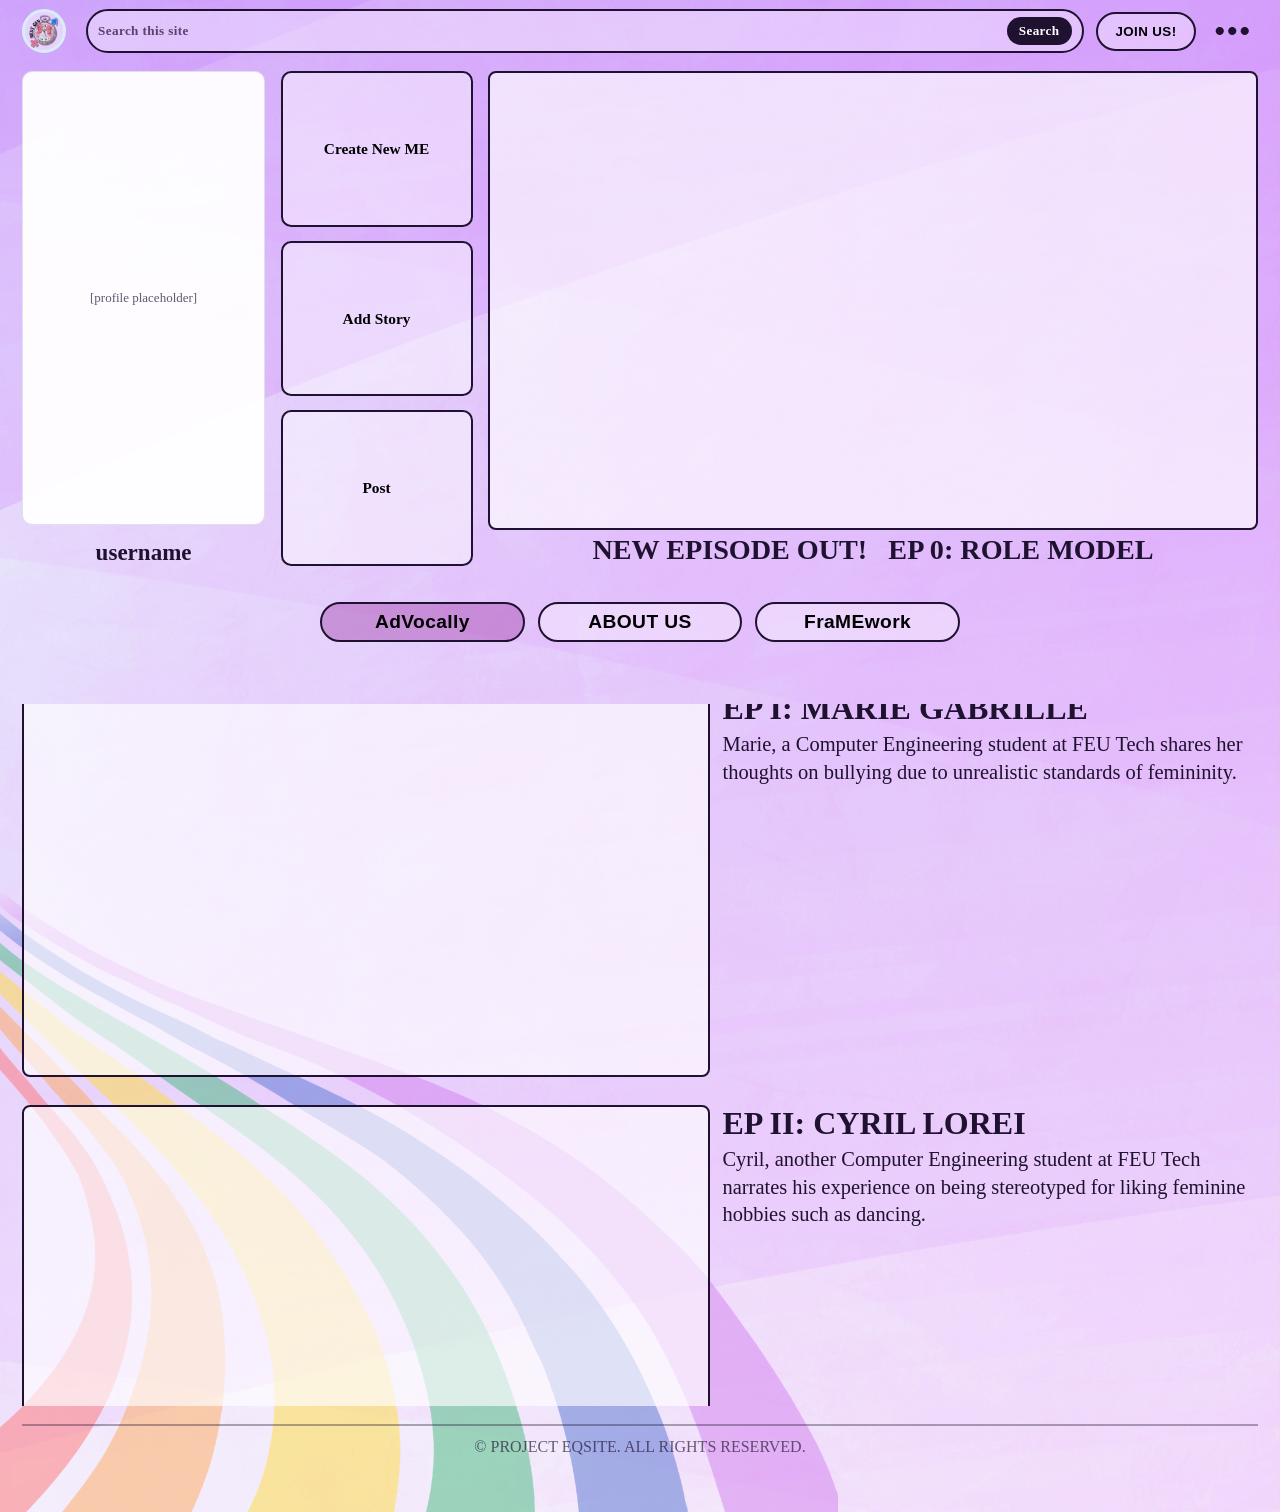
<file: advocally.html>
<!DOCTYPE html>
<html lang="en">
<head>
    <meta charset="UTF-8">
    <meta name="viewport" content="width=device-width, initial-scale=1.0">
    <title>Next Gen - AdVocally</title>
    <link rel="stylesheet" href="styles.css">
</head>
<body>
    <div class="page advocally-page">
        <header class="top-nav">
            <button class="avatar" aria-label="Profile">
                <img src="Logo.png" alt="GEDSOC logo" class="avatar-logo">
            </button>
            <form class="search-pill search-form" role="search" aria-label="Search this site">
                <input id="site-search" class="search-input" type="search" placeholder="Search this site" aria-label="Search this site">
                <button class="search-submit" type="submit">Search</button>
            </form>
            <button class="join-btn" type="button">JOIN US!</button>
            <div class="dots-menu">
                <button class="dots" type="button" aria-label="Open menu" aria-haspopup="true" aria-expanded="false">•••</button>
                <div class="dots-dropdown" hidden>
                    <a class="report-problem-btn" href="https://www.youtube.com/watch?v=dQw4w9WgXcQ&list=RDdQw4w9WgXcQ&start_radio=1" target="_blank" rel="noopener noreferrer">Report a problem</a>
                    <div class="zoom-control">
                        <button class="zoom-btn" id="zoomOut" aria-label="Zoom out">−</button>
                        <span class="zoom-level" id="zoomLabel">100%</span>
                        <button class="zoom-btn" id="zoomIn" aria-label="Zoom in">+</button>
                    </div>
                </div>
            </div>
        </header>

        <main>
            <section class="adv-hero">
                <div class="profile-col">
                    <div class="thumb-placeholder profile-thumb">[profile placeholder]</div>
                    <input id="profile-upload" type="file" accept="image/*" hidden>
                    <p class="username" contenteditable="true" role="textbox" aria-label="Edit username">username</p>
                </div>

                <div class="action-col">
                    <button id="create-me-btn" type="button" class="adv-action-btn">Create New ME</button>
                    <button id="add-story-btn" type="button" class="adv-action-btn">Add Story</button>
                    <button id="post-btn" type="button" class="adv-action-btn">Post</button>
                </div>

                <div class="feature-col">
                    <video class="feature-thumb" src="3.mp4" autoplay muted loop playsinline aria-label="Feature episode preview"></video>
                    <h2 class="feature-title">NEW EPISODE OUT! &nbsp; EP 0: ROLE MODEL</h2>
                </div>
            </section>

            <nav class="tabs" aria-label="Main tabs">
                <button type="button" class="active">AdVocally</button>
                <button type="button" class="tab-about">ABOUT US</button>
                <button type="button">FraMEwork</button>
            </nav>

            <section class="episode-list" aria-label="Episodes">
                <article class="episode-item">
                    <video class="episode-thumb" src="1.mp4" autoplay muted loop playsinline aria-label="Episode 1 preview"></video>
                    <div class="episode-copy">
                        <h3>EP I: MARIE GABRILLE</h3>
                        <p>Marie, a Computer Engineering student at FEU Tech shares her thoughts on bullying due to unrealistic standards of femininity.</p>
                    </div>
                </article>

                <article class="episode-item">
                    <video class="episode-thumb" src="2.mp4" autoplay muted loop playsinline aria-label="Episode 2 preview"></video>
                    <div class="episode-copy">
                        <h3>EP II: CYRIL LOREI</h3>
                        <p>Cyril, another Computer Engineering student at FEU Tech narrates his experience on being stereotyped for liking feminine hobbies such as dancing.</p>
                    </div>
                </article>

                <article class="episode-item">
                    <video class="episode-thumb" src="4.mp4" autoplay muted loop playsinline aria-label="Episode 3 preview"></video>
                    <div class="episode-copy">
                        <h3>EP III: MANDRAKE</h3>
                        <p>A tribute to our Gender and Society professor who actively advocates awareness and support to gender equality. This episode showcases the importance of influence in creating positive change.</p>
                    </div>
                </article>
            </section>
        </main>

        <footer>
            © PROJECT EQSITE. ALL RIGHTS RESERVED.
        </footer>
    </div>

    <script>
        const searchForm = document.querySelector('.search-form');
        const searchInput = document.getElementById('site-search');
        const joinButton = document.querySelector('.join-btn');
        const aboutButton = document.querySelector('.tab-about');
        const dotsButton = document.querySelector('.dots');
        const dotsDropdown = document.querySelector('.dots-dropdown');
        const frameworkButton = Array.from(document.querySelectorAll('.tabs button')).find(b => /frame/i.test(b.textContent));
        const searchableNodes = Array.from(document.querySelectorAll(
            'main h1, main h2, main h3, main p, main button, main a, footer'
        ));

        let activeSearchHit = null;

        const clearSearchHit = () => {
            if (!activeSearchHit) {
                return;
            }

            activeSearchHit.classList.remove('search-hit');
            activeSearchHit = null;
        };

        searchForm.addEventListener('submit', (event) => {
            event.preventDefault();

            const term = searchInput.value.trim().toLowerCase();
            clearSearchHit();

            if (!term) {
                return;
            }

            const match = searchableNodes.find((node) =>
                node.textContent.toLowerCase().includes(term)
            );

            if (!match) {
                searchInput.value = '';
                searchInput.placeholder = 'No results found';
                window.setTimeout(() => {
                    searchInput.placeholder = 'Search this site';
                }, 1300);
                return;
            }

            activeSearchHit = match;
            activeSearchHit.classList.add('search-hit');
            activeSearchHit.scrollIntoView({ behavior: 'smooth', block: 'center' });
        });

        joinButton.addEventListener('click', () => {
            window.location.href = 'gedsoc.html#socials';
        });

        aboutButton.addEventListener('click', () => {
            window.location.href = 'gedsoc.html';
        });

        if (frameworkButton) {
            frameworkButton.addEventListener('click', () => {
                window.location.href = 'framework.html';
            });
        }

        dotsButton.addEventListener('click', () => {
            const isHidden = dotsDropdown.hidden;
            dotsDropdown.hidden = !isHidden;
            dotsButton.setAttribute('aria-expanded', String(isHidden));
        });

        document.addEventListener('click', (event) => {
            if (!event.target.closest('.dots-menu')) {
                dotsDropdown.hidden = true;
                dotsButton.setAttribute('aria-expanded', 'false');
            }
        });

        document.addEventListener('keydown', (event) => {
            if (event.key === 'Escape') {
                dotsDropdown.hidden = true;
                dotsButton.setAttribute('aria-expanded', 'false');
            }
        });

        // ── Shared zoom ──────────────────────────────────────────
        (function () {
            const STEP = 0.1, MIN = 0.5, MAX = 1.5;
            const zoomIn    = document.getElementById('zoomIn');
            const zoomOut   = document.getElementById('zoomOut');
            const zoomLabel = document.getElementById('zoomLabel');
            let zoom = parseFloat(localStorage.getItem('fw_zoom') || '1');
            function applyZoom(z) {
                zoom = Math.min(MAX, Math.max(MIN, parseFloat(z.toFixed(1))));
                document.documentElement.style.zoom = zoom;
                localStorage.setItem('fw_zoom', zoom);
                if (zoomLabel) zoomLabel.textContent = Math.round(zoom * 100) + '%';
            }
            applyZoom(zoom);
            if (zoomIn)  zoomIn.addEventListener('click',  (e) => { e.stopPropagation(); applyZoom(zoom + STEP); });
            if (zoomOut) zoomOut.addEventListener('click', (e) => { e.stopPropagation(); applyZoom(zoom - STEP); });
        })();

        // Profile upload: trigger hidden file input when Create New ME is clicked
        const createMeBtn = document.getElementById('create-me-btn');
        const profileUpload = document.getElementById('profile-upload');
        const profileThumb = document.querySelector('.profile-thumb');
        const usernameEl = document.querySelector('.username');

        // Shared helper: render a saved base64 image into a thumb element
        function applyProfilePhoto(thumb, src) {
            thumb.innerHTML = '';
            const img = document.createElement('img');
            img.alt = 'Profile avatar';
            img.src = src;
            img.style.cssText = 'width:100%;height:100%;object-fit:cover;display:block;border-radius:inherit';
            thumb.appendChild(img);
        }

        // Restore saved profile photo & username on load
        (function () {
            const savedPhoto = localStorage.getItem('fw_profile');
            if (savedPhoto && profileThumb) applyProfilePhoto(profileThumb, savedPhoto);
            const savedName = localStorage.getItem('fw_username');
            if (savedName && usernameEl) usernameEl.textContent = savedName;
        })();

        // Sync editable username back to localStorage on blur
        if (usernameEl) {
            usernameEl.addEventListener('blur', () => {
                const val = usernameEl.textContent.trim();
                if (val && val.toLowerCase() !== 'username') localStorage.setItem('fw_username', val);
            });
        }

        if (profileUpload && profileThumb) {
            profileUpload.addEventListener('change', (e) => {
                const file = e.target.files && e.target.files[0];
                if (!file) return;
                const reader = new FileReader();
                reader.onload = () => {
                    applyProfilePhoto(profileThumb, reader.result);
                    localStorage.setItem('fw_profile', reader.result);
                };
                reader.readAsDataURL(file);
            });
        }

        // Add Story / Post buttons: temporary no-op message
        const addStoryBtn = document.getElementById('add-story-btn');
        const postBtn = document.getElementById('post-btn');

        const noFunc = () => alert("No function yet — we're working on it.");
        if (addStoryBtn) addStoryBtn.addEventListener('click', noFunc);
        if (postBtn) postBtn.addEventListener('click', noFunc);
    </script>

    <!-- Build Me Modal -->
    <div id="buildMeModal" class="build-me-modal" hidden>
        <div class="build-me-content">
            <div class="build-me-left">
                <button class="bm-left-btn" data-panel="hair">Hair</button>
                <button class="bm-left-btn" data-panel="face">Face</button>
                <button class="bm-left-btn bm-active" data-panel="outfit">Outfit</button>
                <button class="bm-left-btn" data-panel="addon">Add-ons</button>
                <div style="flex:1"></div>
                <button class="bm-left-btn bm-draw-btn" data-panel="draw">Draw Your<br>Own ME</button>
                <button class="bm-left-btn bm-save-btn" id="buildMeSave">Save</button>
            </div>
            <div class="build-me-center">
                <button class="build-me-close" id="buildMeClose">✕</button>
                <div id="bmCanvasWrap" class="bm-canvas-wrap">
                    <canvas id="bmCanvas" width="220" height="400"></canvas>
                </div>
                <div id="bmDrawToolbar" class="bm-draw-toolbar" hidden>
                    <label class="bm-draw-label">Color <input type="color" id="bmDrawColor" value="#e74c3c"></label>
                    <label class="bm-draw-label">Size <input type="range" id="bmDrawSize" min="2" max="20" value="5" style="width:56px"></label>
                    <button id="bmClearDraw" class="bm-opt-btn">Clear</button>
                    <button id="bmExitDraw" class="bm-opt-btn">← Back</button>
                </div>
                <div class="bm-options-row" id="bmOptionsPanel"></div>
            </div>
            <div class="build-me-right" id="bmPresetsPanel"></div>
        </div>
    </div>
    <script src="avatar-builder.js"></script>
</body>
</html>
</file>
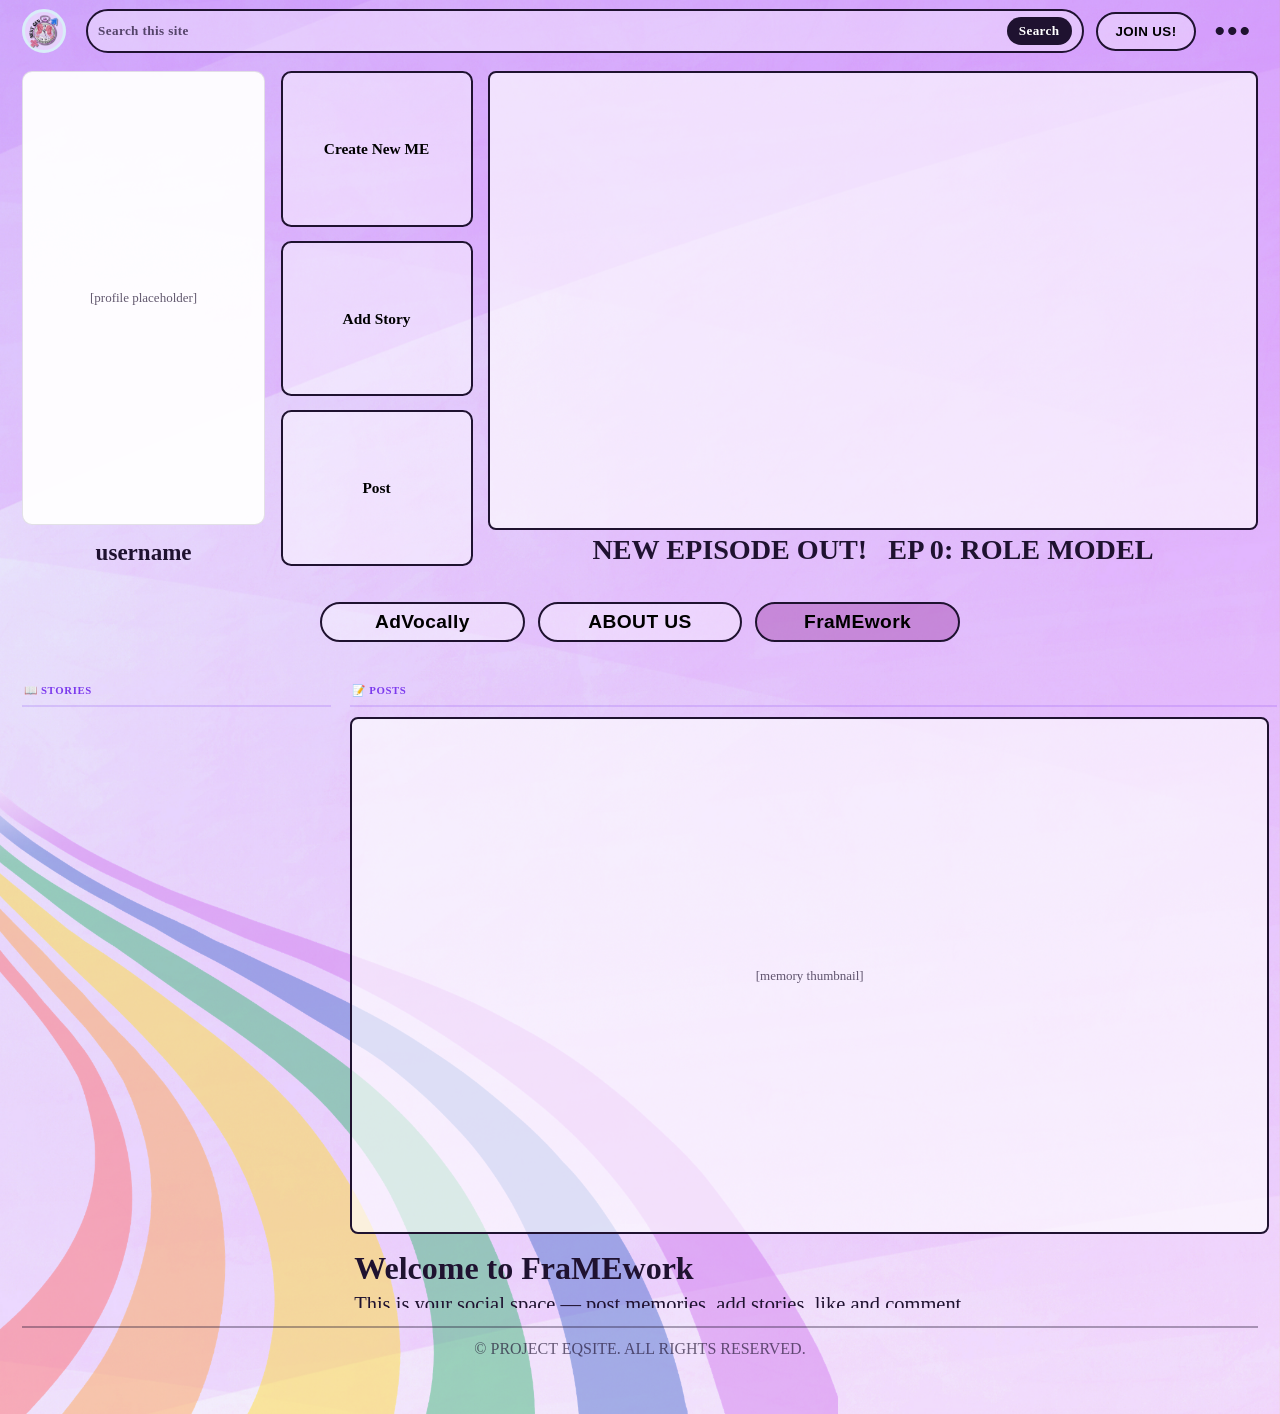
<file: framework.html>
<!DOCTYPE html>
<html lang="en">
<head>
    <meta charset="UTF-8">
    <meta name="viewport" content="width=device-width, initial-scale=1.0">
    <title>Next Gen - FraMEwork</title>
    <link rel="stylesheet" href="styles.css">
</head>
<body>
    <div class="page advocally-page framework-page">
        <header class="top-nav">
            <button class="avatar" aria-label="Profile">
                <img src="Logo.png" alt="GEDSOC logo" class="avatar-logo">
            </button>
            <form class="search-pill search-form" role="search" aria-label="Search this site">
                <input id="site-search" class="search-input" type="search" placeholder="Search this site" aria-label="Search this site">
                <button class="search-submit" type="submit">Search</button>
            </form>
            <button class="join-btn" type="button">JOIN US!</button>
            <div class="dots-menu">
                <button class="dots" type="button" aria-label="Open menu" aria-haspopup="true" aria-expanded="false">•••</button>
                <div class="dots-dropdown" hidden>
                    <a class="report-problem-btn" href="#" target="_blank" rel="noopener noreferrer">Report a problem</a>
                    <div class="zoom-control">
                        <button class="zoom-btn" id="zoomOut" aria-label="Zoom out">−</button>
                        <span class="zoom-level" id="zoomLabel">100%</span>
                        <button class="zoom-btn" id="zoomIn" aria-label="Zoom in">+</button>
                    </div>
                </div>
            </div>
        </header>

        <main>
            <section class="adv-hero">
                <div class="profile-col">
                    <div class="thumb-placeholder profile-thumb">[profile placeholder]</div>
                    <input id="profile-upload" type="file" accept="image/*" hidden>
                    <p class="username" contenteditable="true" role="textbox" aria-label="Edit username">username</p>
                </div>

                <div class="action-col">
                    <button id="create-me-btn" type="button" class="adv-action-btn">Create New ME</button>
                    <button id="add-story-btn" type="button" class="adv-action-btn">Add Story</button>
                    <button id="post-btn" type="button" class="adv-action-btn">Post</button>
                </div>

                <div class="feature-col">
                    <video class="feature-thumb" src="3.mp4" autoplay muted loop playsinline aria-label="Feature episode preview"></video>
                    <h2 class="feature-title">NEW EPISODE OUT! &nbsp; EP 0: ROLE MODEL</h2>
                </div>
            </section>
            <!-- feed area -->

            <nav class="tabs" aria-label="Main tabs">
                <button type="button">AdVocally</button>
                <button type="button" class="tab-about">ABOUT US</button>
                <button type="button" class="active">FraMEwork</button>
            </nav>

            <section class="framework-feed-cols" aria-label="Feed">
                <div class="feed-col">
                    <div class="feed-col-header">📖 Stories</div>
                    <div class="story-strip" aria-label="Stories">
                        <!-- stories will appear here -->
                    </div>
                </div>
                <div class="feed-col">
                    <div class="feed-col-header">📝 Posts</div>
                    <div id="posts" class="posts">
                        <article class="episode-item post-item">
                            <div class="episode-thumb thumb-placeholder">[memory thumbnail]</div>
                            <div class="episode-copy">
                                <h3>Welcome to FraMEwork</h3>
                                <p>This is your social space — post memories, add stories, like and comment.</p>
                                <div class="post-actions">
                                    <button class="small-btn like-btn">Like <span class="like-count">0</span></button>
                                    <button class="small-btn comment-btn">Comment</button>
                                </div>
                                <div class="comments"></div>
                            </div>
                        </article>
                    </div>
                </div>
            </section>
        </main>

        <footer>
            © PROJECT EQSITE. ALL RIGHTS RESERVED.
        </footer>
    </div>

    <!-- Post Modal -->
    <div id="postModal" class="modal" hidden>
        <div class="modal-content" role="dialog" aria-modal="true" aria-labelledby="postModalTitle">
            <div class="modal-header">
                <h3 id="postModalTitle">Create Post</h3>
                <button class="modal-close" aria-label="Close post dialog">×</button>
            </div>
            <form id="postForm" class="modal-form">
                <div class="form-group">
                    <label for="postTitle">Title</label>
                    <input id="postTitle" type="text" placeholder="Enter a title..." maxlength="80">
                </div>
                <div class="form-group">
                    <label for="postCaption">Caption</label>
                    <textarea id="postCaption" rows="4" placeholder="Write a caption..."></textarea>
                </div>
                <div class="form-group">
                    <label for="postMedia">Photo or video <span class="form-hint">(optional)</span></label>
                    <input id="postMedia" type="file" accept="image/*,video/*">
                </div>
                <div id="postPreview" class="media-preview" aria-hidden="true"></div>
                <div class="modal-actions">
                    <button type="submit" class="small-btn btn-primary">Publish</button>
                    <button type="button" class="small-btn modal-cancel">Cancel</button>
                </div>
            </form>
        </div>
    </div>

    <div id="storyModal" class="modal" hidden>
        <div class="modal-content" role="dialog" aria-modal="true" aria-labelledby="storyModalTitle">
            <div class="modal-header">
                <h3 id="storyModalTitle">Add Story</h3>
                <button class="modal-close" aria-label="Close story dialog">×</button>
            </div>
            <form id="storyForm" class="modal-form">
                <div class="form-group">
                    <label for="storyTitle">Title <span class="form-hint">(optional)</span></label>
                    <input id="storyTitle" type="text" placeholder="Enter a title..." maxlength="80">
                </div>
                <div class="form-group">
                    <label for="storyMedia">Photo or video</label>
                    <input id="storyMedia" type="file" accept="image/*,video/*" required>
                </div>
                <div id="storyPreview" class="media-preview" aria-hidden="true"></div>
                <div class="modal-actions">
                    <button type="submit" class="small-btn btn-primary">Add Story</button>
                    <button type="button" class="small-btn modal-cancel">Cancel</button>
                </div>
            </form>
        </div>
    </div>

    <!-- Username Modal -->
    <div id="usernameModal" class="modal" hidden>
        <div class="modal-content" role="dialog" aria-modal="true" aria-labelledby="usernameModalTitle" style="max-width:400px">
            <div class="modal-header">
                <h3 id="usernameModalTitle">Set Your Username</h3>
            </div>
            <p class="username-modal-hint">Choose a name to show on your posts and stories.</p>
            <form id="usernameForm" class="modal-form">
                <div class="form-group">
                    <label for="usernameInput">Username</label>
                    <input id="usernameInput" type="text" placeholder="e.g. alex123" maxlength="40" required autocomplete="off">
                </div>
                <div class="modal-actions">
                    <button type="submit" class="small-btn btn-primary">Save &amp; Continue</button>
                    <button type="button" class="small-btn modal-cancel">Cancel</button>
                </div>
            </form>
        </div>
    </div>

    <!-- Lightbox Modal -->
    <div id="mediaLightbox" class="modal lightbox-modal" hidden style="display:none;">
        <div class="lightbox-inner">
            <button id="lightboxClose" class="modal-close lightbox-close" aria-label="Close media preview">×</button>
            <div id="mediaLightboxContent"></div>
        </div>
    </div>

    <script>
        const searchForm = document.querySelector('.search-form');
        const searchInput = document.getElementById('site-search');

        // ── Shared zoom ──────────────────────────────────────────
        (function () {
            const STEP = 0.1, MIN = 0.5, MAX = 1.5;
            const zoomIn    = document.getElementById('zoomIn');
            const zoomOut   = document.getElementById('zoomOut');
            const zoomLabel = document.getElementById('zoomLabel');
            const page      = document.querySelector('.page');
            let zoom = parseFloat(localStorage.getItem('fw_zoom') || '1');

            function applyZoom(z) {
                zoom = Math.min(MAX, Math.max(MIN, z));
                document.documentElement.style.setProperty('--zoom', zoom);

                // Zoom ONLY the .page — never body, never lightbox
                if (page) {
                    page.style.zoom = zoom;
                }

                // Reset body completely
                document.body.style.zoom      = '';
                document.body.style.transform = '';

                if (zoomLabel) zoomLabel.textContent = Math.round(zoom * 100) + '%';
                localStorage.setItem('fw_zoom', zoom);
            }

            window.addEventListener('resize', () => applyZoom(zoom));
            applyZoom(zoom);
            if (zoomIn)  zoomIn.addEventListener('click',  (e) => { e.stopPropagation(); applyZoom(zoom + STEP); });
            if (zoomOut) zoomOut.addEventListener('click', (e) => { e.stopPropagation(); applyZoom(zoom - STEP); });
        })();
        const joinButton = document.querySelector('.join-btn');
        const aboutButton = document.querySelector('.tab-about');
        const advocalllyButton = document.querySelector('.tabs button:first-child');
        const dotsButton = document.querySelector('.dots');
        const dotsDropdown = document.querySelector('.dots-dropdown');

        const postsContainer = document.getElementById('posts');
        const addStoryBtn = document.getElementById('add-story-btn');
        const postBtn = document.getElementById('post-btn');

        const searchableNodes = Array.from(document.querySelectorAll(
            'main h1, main h2, main h3, main p, main button, main a, footer'
        ));

        let activeSearchHit = null;

        const clearSearchHit = () => {
            if (!activeSearchHit) return;
            activeSearchHit.classList.remove('search-hit');
            activeSearchHit = null;
        };

        searchForm.addEventListener('submit', (event) => {
            event.preventDefault();
            const term = searchInput.value.trim().toLowerCase();
            clearSearchHit();
            if (!term) return;
            const match = searchableNodes.find((node) => node.textContent.toLowerCase().includes(term));
            if (!match) {
                searchInput.value = '';
                searchInput.placeholder = 'No results found';
                window.setTimeout(() => searchInput.placeholder = 'Search this site', 1300);
                return;
            }
            activeSearchHit = match;
            activeSearchHit.classList.add('search-hit');
            activeSearchHit.scrollIntoView({ behavior: 'smooth', block: 'center' });
        });

        joinButton.addEventListener('click', () => {
            window.location.href = 'gedsoc.html#socials';
        });

        aboutButton.addEventListener('click', () => {
            window.location.href = 'gedsoc.html';
        });

        if (advocalllyButton) advocalllyButton.addEventListener('click', () => {
            window.location.href = 'advocally.html';
        });

        dotsButton.addEventListener('click', () => {
            const isHidden = dotsDropdown.hidden;
            dotsDropdown.hidden = !isHidden;
            dotsButton.setAttribute('aria-expanded', String(isHidden));
        });

        document.addEventListener('click', (event) => {
            if (!event.target.closest('.dots-menu')) {
                dotsDropdown.hidden = true;
                dotsButton.setAttribute('aria-expanded', 'false');
            }
        });

        document.addEventListener('keydown', (event) => {
            if (event.key === 'Escape') {
                dotsDropdown.hidden = true;
                dotsButton.setAttribute('aria-expanded', 'false');
            }
        });

        // Profile upload reuse
        const createMeBtn = document.getElementById('create-me-btn');
        const profileUpload = document.getElementById('profile-upload');
        const profileThumb = document.querySelector('.profile-thumb');

        // Shared helper: render a saved base64 image into a thumb element
        function applyProfilePhoto(thumb, src) {
            thumb.innerHTML = '';
            const img = document.createElement('img');
            img.alt = 'Profile avatar';
            img.src = src;
            img.style.cssText = 'width:100%;height:100%;object-fit:cover;display:block;border-radius:inherit';
            thumb.appendChild(img);
        }

        // Restore saved profile photo on load
        (function () {
            const saved = localStorage.getItem('fw_profile');
            if (saved && profileThumb) applyProfilePhoto(profileThumb, saved);
        })();

        if (profileUpload && profileThumb) {
            profileUpload.addEventListener('change', (e) => {
                const file = e.target.files && e.target.files[0];
                if (!file) return;
                const reader = new FileReader();
                reader.onload = () => {
                    applyProfilePhoto(profileThumb, reader.result);
                    localStorage.setItem('fw_profile', reader.result);
                };
                reader.readAsDataURL(file);
            });
        }

        // Modal elements
        const postModal = document.getElementById('postModal');
        const storyModal = document.getElementById('storyModal');
        const postForm = document.getElementById('postForm');
        const storyForm = document.getElementById('storyForm');
        const postPreview = document.getElementById('postPreview');
        const storyPreview = document.getElementById('storyPreview');
        const postMediaInput = document.getElementById('postMedia');
        const storyMediaInput = document.getElementById('storyMedia');

        const storyStrip = document.querySelector('.story-strip');

        // helpers
        function openModal(modal) {
            modal.hidden = false;
            modal.style.display = 'flex';
            // blur the page container while modal is open
            document.body.classList.add('modal-open');
            document.body.style.overflow = 'hidden';
        }
        function closeModal(modal) {
            modal.hidden = true;
            modal.style.display = 'none';
            document.body.classList.remove('modal-open');
            document.body.style.overflow = '';
        }

        // ── Username setup ─────────────────────────────────────────────
        const usernameModal   = document.getElementById('usernameModal');
        const usernameForm    = document.getElementById('usernameForm');
        const usernameInputEl = document.getElementById('usernameInput');
        const usernameEl      = document.querySelector('.username');
        let _pendingAction    = null;

        function getUsername() {
            const s = localStorage.getItem('fw_username');
            return (s && s.trim() && s.trim().toLowerCase() !== 'username') ? s.trim() : '';
        }
        function setUsername(name) {
            localStorage.setItem('fw_username', name);
            if (usernameEl) usernameEl.textContent = name;
        }
        function requireUsername(cb) {
            const name = getUsername();
            if (name) { cb(name); return; }
            _pendingAction = cb;
            if (usernameInputEl) usernameInputEl.value = '';
            openModal(usernameModal);
        }

        // Restore saved username on load
        (function () {
            const stored = getUsername();
            if (stored && usernameEl) usernameEl.textContent = stored;
        })();

        // Sync contenteditable username back to localStorage on blur
        if (usernameEl) {
            usernameEl.addEventListener('blur', () => {
                const val = usernameEl.textContent.trim();
                if (val && val.toLowerCase() !== 'username') localStorage.setItem('fw_username', val);
            });
        }

        // Username form submit
        if (usernameForm) {
            usernameForm.addEventListener('submit', (e) => {
                e.preventDefault();
                const val = usernameInputEl ? usernameInputEl.value.trim() : '';
                if (!val) return;
                setUsername(val);
                closeModal(usernameModal);
                if (_pendingAction) { const cb = _pendingAction; _pendingAction = null; cb(val); }
            });
        }

        // attach openers — gated behind username
        if (addStoryBtn) addStoryBtn.addEventListener('click', () => requireUsername(() => openModal(storyModal)));
        if (postBtn) postBtn.addEventListener('click', () => requireUsername(() => openModal(postModal)));

        // modal close buttons and cancel
        Array.from(document.querySelectorAll('.modal-close')).forEach(b => b.addEventListener('click', (e) => {
            const modal = e.target.closest('.modal');
            closeModal(modal);
        }));
        Array.from(document.querySelectorAll('.modal-cancel')).forEach(b => b.addEventListener('click', (e) => {
            const modal = e.target.closest('.modal');
            closeModal(modal);
        }));

        // preview helper
        function renderPreview(container, file) {
            container.innerHTML = '';
            if (!file) return;
            const type = file.type || '';
            const reader = new FileReader();
            reader.onload = () => {
                if (type.startsWith('video')) {
                    const v = document.createElement('video');
                    v.src = reader.result;
                    v.controls = true;
                    v.style.maxWidth = '100%';
                    v.style.height = 'auto';
                    container.appendChild(v);
                } else {
                    const img = document.createElement('img');
                    img.src = reader.result;
                    img.alt = '';
                    img.style.maxWidth = '100%';
                    img.style.height = 'auto';
                    container.appendChild(img);
                }
                container.setAttribute('aria-hidden', 'false');
            };
            reader.readAsDataURL(file);
        }

        postMediaInput && postMediaInput.addEventListener('change', (e) => {
            const f = e.target.files && e.target.files[0];
            renderPreview(postPreview, f);
        });
        storyMediaInput && storyMediaInput.addEventListener('change', (e) => {
            const f = e.target.files && e.target.files[0];
            renderPreview(storyPreview, f);
        });

        // create story entry (smaller card, only likes)
        storyForm && storyForm.addEventListener('submit', (ev) => {
            ev.preventDefault();
            const file = storyMediaInput.files && storyMediaInput.files[0];
            const title = document.getElementById('storyTitle').value.trim();
            if (!file) return alert('Please choose a photo or video for your story.');
            const story = document.createElement('div');
            story.className = 'story-item';

            // media inside story
            const mediaWrapper = document.createElement('div');
            mediaWrapper.className = 'media-wrapper';
            const reader = new FileReader();
            reader.onload = () => {
                const type = file.type || '';
                if (type.startsWith('video')) {
                    const v = document.createElement('video');
                    v.src = reader.result;
                    v.autoplay = true;
                    v.muted = true;
                    v.loop = true;
                    v.playsInline = true;
                    mediaWrapper.appendChild(v);
                } else {
                    const img = document.createElement('img');
                    img.src = reader.result;
                    mediaWrapper.appendChild(img);
                }
                // Always clear and append mediaWrapper first
                story.innerHTML = '';
                story.appendChild(mediaWrapper);
                if (title) {
                    const titleEl = document.createElement('div');
                    titleEl.className = 'story-title';
                    titleEl.textContent = title;
                    story.appendChild(titleEl);
                }

                // byline
                const storyByline = document.createElement('div');
                storyByline.className = 'post-byline';
                storyByline.textContent = 'Story by ' + (getUsername() || 'anonymous');
                story.appendChild(storyByline);

                // like btn for story
                const like = document.createElement('button');
                like.className = 'small-btn like-btn';
                like.innerHTML = '❤ <span class="like-count">0</span>';
                like.addEventListener('click', () => {
                    const c = like.querySelector('.like-count');
                    let n = parseInt(c.textContent, 10) || 0;
                    c.textContent = String(n + 1);
                });
                story.appendChild(like);

                storyStrip.insertBefore(story, storyStrip.firstChild);
                storyForm.reset();
                storyPreview.innerHTML = '';
                closeModal(storyModal);
            };
            reader.readAsDataURL(file);
        });

        // create post (caption + optional media, like + comment)
        postForm && postForm.addEventListener('submit', (ev) => {
            ev.preventDefault();
            const title = document.getElementById('postTitle').value.trim();
            const caption = document.getElementById('postCaption').value.trim();
            const file = postMediaInput.files && postMediaInput.files[0];

            const article = document.createElement('article');
            article.className = 'episode-item post-item';

            const thumb = document.createElement('div');
            thumb.className = 'episode-thumb thumb-placeholder';

            const copy = document.createElement('div');
            copy.className = 'episode-copy';

            if (title) {
                const h3 = document.createElement('h3');
                h3.textContent = title;
                copy.appendChild(h3);
            }

            const postByline = document.createElement('div');
            postByline.className = 'post-byline';
            postByline.textContent = 'Post by ' + (getUsername() || 'anonymous');
            copy.appendChild(postByline);

            const p = document.createElement('p');
            p.textContent = caption || '';

            const actions = document.createElement('div');
            actions.className = 'post-actions';

            const likeBtn = document.createElement('button');
            likeBtn.className = 'small-btn like-btn';
            likeBtn.innerHTML = 'Like <span class="like-count">0</span>';
            likeBtn.addEventListener('click', () => {
                const countEl = likeBtn.querySelector('.like-count');
                let count = parseInt(countEl.textContent, 10) || 0;
                count += 1;
                countEl.textContent = String(count);
            });

            const commentBtn = document.createElement('button');
            commentBtn.className = 'small-btn comment-btn';
            commentBtn.textContent = 'Comment';

            const commentsWrap = document.createElement('div');
            commentsWrap.className = 'comments';

            // toggle comment input
            commentBtn.addEventListener('click', () => {
                if (copy.querySelector('.comment-input')) return;
                const wrap = document.createElement('div');
                wrap.className = 'comment-input';
                const input = document.createElement('input');
                input.type = 'text';
                input.placeholder = 'Write a comment...';
                const submit = document.createElement('button');
                submit.className = 'small-btn';
                submit.textContent = 'Send';
                submit.addEventListener('click', () => {
                    const val = input.value.trim();
                    if (!val) return;
                    const c = document.createElement('div');
                    c.className = 'comment-item';
                    const name = getUsername() || 'anonymous';
                    const nameSpan = document.createElement('span');
                    nameSpan.className = 'comment-author';
                    nameSpan.textContent = name + ': ';
                    c.appendChild(nameSpan);
                    c.appendChild(document.createTextNode(val));
                    commentsWrap.appendChild(c);
                    input.value = '';
                });
                wrap.appendChild(input);
                wrap.appendChild(submit);
                copy.appendChild(wrap);
            });

            actions.appendChild(likeBtn);
            actions.appendChild(commentBtn);

            copy.appendChild(p);
            copy.appendChild(actions);
            copy.appendChild(commentsWrap);

            article.appendChild(thumb);
            article.appendChild(copy);

            // if media provided, render into thumb
            if (file) {
                const reader = new FileReader();
                reader.onload = () => {
                    const mediaWrapper = document.createElement('div');
                    mediaWrapper.className = 'media-wrapper';
                    if ((file.type || '').startsWith('video')) {
                        const v = document.createElement('video');
                        v.src = reader.result;
                        v.controls = true;
                        mediaWrapper.appendChild(v);
                    } else {
                        const img = document.createElement('img');
                        img.src = reader.result;
                        mediaWrapper.appendChild(img);
                    }
                    thumb.className = 'episode-thumb'; // remove thumb-placeholder
                    thumb.innerHTML = '';
                    thumb.appendChild(mediaWrapper);
                    postsContainer.insertBefore(article, postsContainer.firstChild);
                };
                reader.readAsDataURL(file);
            } else {
                postsContainer.insertBefore(article, postsContainer.firstChild);
            }

            postForm.reset();
            postPreview.innerHTML = '';
            closeModal(postModal);
        });

        // Lightbox
        const mediaLightbox = document.getElementById('mediaLightbox');
        const mediaLightboxContent = document.getElementById('mediaLightboxContent');

        function openMediaLightbox(mediaEl) {
            mediaLightboxContent.innerHTML = '';
            let clone;
            if (mediaEl.tagName === 'IMG') {
                clone = document.createElement('img');
                clone.src = mediaEl.src;
                clone.alt = '';
            } else if (mediaEl.tagName === 'VIDEO') {
                clone = document.createElement('video');
                clone.src = mediaEl.src;
                clone.controls = true;
                clone.autoplay = true;
            }
            if (clone) mediaLightboxContent.appendChild(clone);
            mediaLightbox.hidden = false;
            mediaLightbox.style.display = 'flex';
            document.body.classList.add('modal-open');
            document.body.style.overflow = 'hidden';
        }

        function closeMediaLightbox() {
            mediaLightbox.hidden = true;
            mediaLightbox.style.display = 'none';
            document.body.classList.remove('modal-open');
            document.body.style.overflow = '';
        }

        document.getElementById('lightboxClose').addEventListener('click', closeMediaLightbox);
        mediaLightbox.addEventListener('click', (e) => {
            if (e.target === mediaLightbox) closeMediaLightbox();
        });

        // Click on any media in .media-wrapper opens lightbox
        document.body.addEventListener('click', function(e) {
            const media = e.target;
            if ((media.tagName === 'IMG' || media.tagName === 'VIDEO') && media.closest('.media-wrapper')) {
                openMediaLightbox(media);
            }
        });
    </script>

    <!-- Build Me Modal -->
    <div id="buildMeModal" class="build-me-modal" hidden>
        <div class="build-me-content">
            <div class="build-me-left">
                <button class="bm-left-btn" data-panel="hair">Hair</button>
                <button class="bm-left-btn" data-panel="face">Face</button>
                <button class="bm-left-btn bm-active" data-panel="outfit">Outfit</button>
                <button class="bm-left-btn" data-panel="addon">Add-ons</button>
                <div style="flex:1"></div>
                <button class="bm-left-btn bm-draw-btn" data-panel="draw">Draw Your<br>Own ME</button>
                <button class="bm-left-btn bm-save-btn" id="buildMeSave">Save</button>
            </div>
            <div class="build-me-center">
                <button class="build-me-close" id="buildMeClose">✕</button>
                <div id="bmCanvasWrap" class="bm-canvas-wrap">
                    <canvas id="bmCanvas" width="220" height="400"></canvas>
                </div>
                <div id="bmDrawToolbar" class="bm-draw-toolbar" hidden>
                    <label class="bm-draw-label">Color <input type="color" id="bmDrawColor" value="#e74c3c"></label>
                    <label class="bm-draw-label">Size <input type="range" id="bmDrawSize" min="2" max="20" value="5" style="width:56px"></label>
                    <button id="bmClearDraw" class="bm-opt-btn">Clear</button>
                    <button id="bmExitDraw" class="bm-opt-btn">← Back</button>
                </div>
                <div class="bm-options-row" id="bmOptionsPanel"></div>
            </div>
            <div class="build-me-right" id="bmPresetsPanel"></div>
        </div>
    </div>
    <script src="avatar-builder.js"></script>
</body>
</html>
</file>
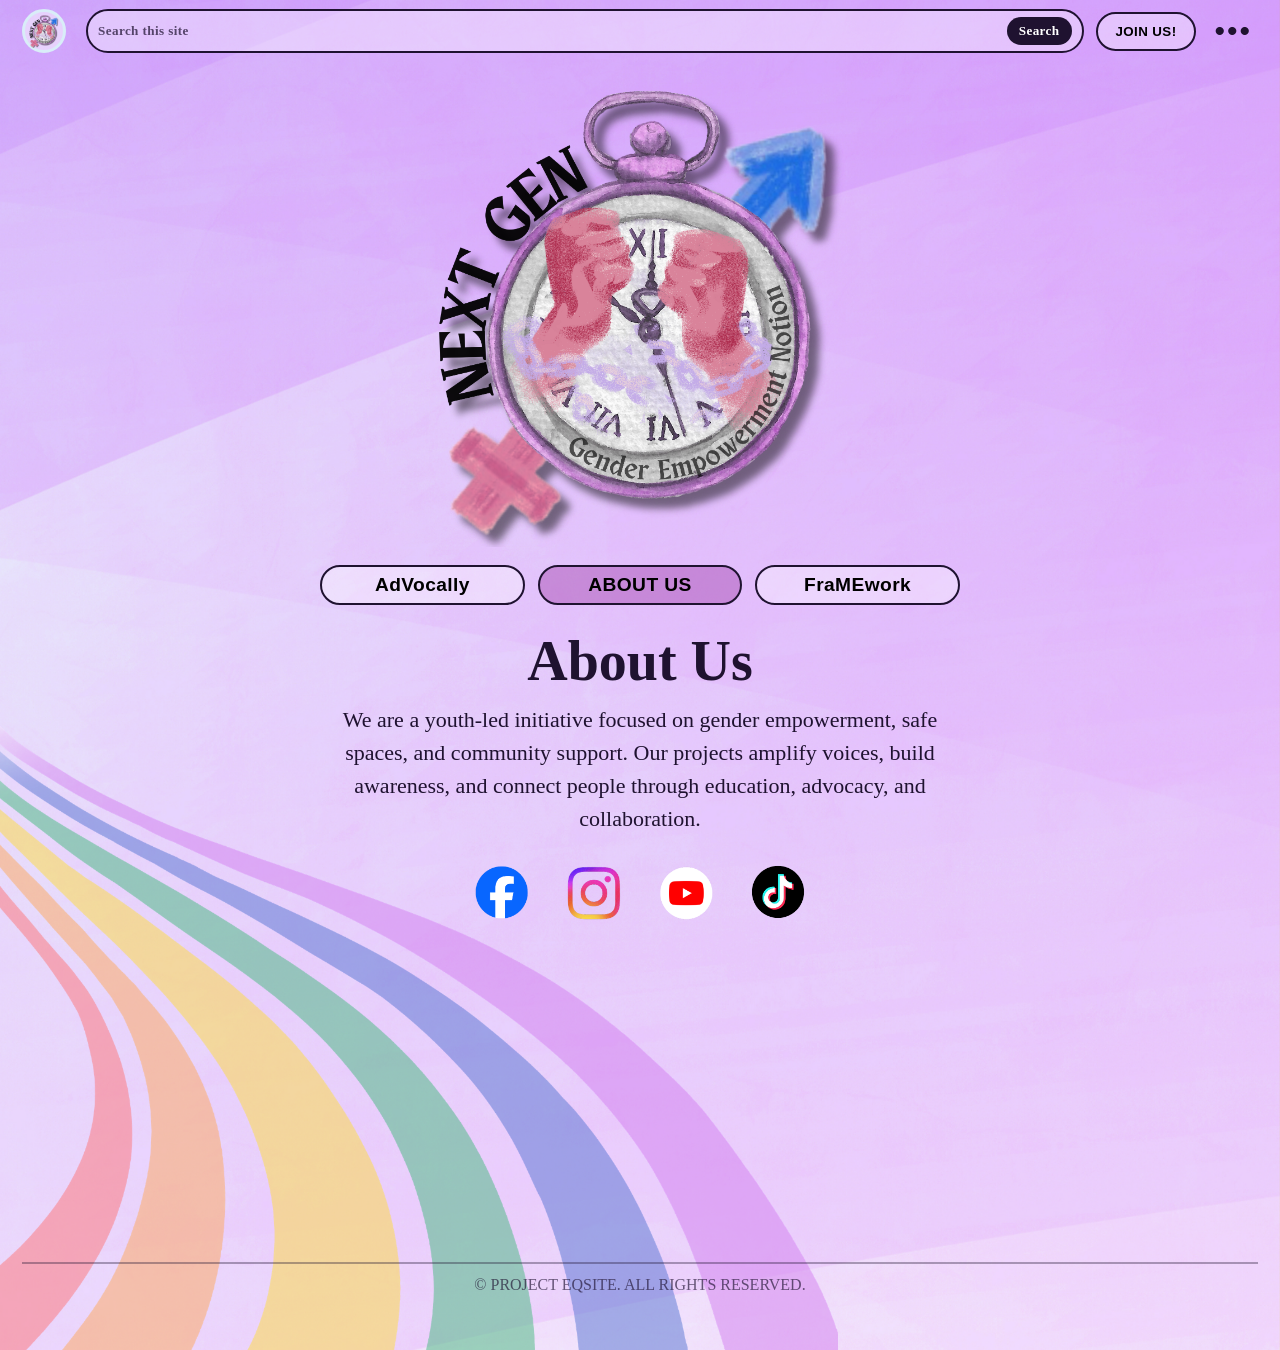
<file: gedsoc.html>
<!DOCTYPE html>
<html lang="en">
<head>
    <meta charset="UTF-8">
    <meta name="viewport" content="width=device-width, initial-scale=1.0">
    <title>Next Gen - About Us</title>
    <link rel="stylesheet" href="styles.css">
</head>
<body>
    <div class="page">
        <header class="top-nav">
            <button class="avatar" aria-label="Profile">
                <img src="Logo.png" alt="GEDSOC logo" class="avatar-logo">
            </button>
            <form class="search-pill search-form" role="search" aria-label="Search this site">
                <input id="site-search" class="search-input" type="search" placeholder="Search this site" aria-label="Search this site">
                <button class="search-submit" type="submit">Search</button>
            </form>
            <button class="join-btn" type="button">JOIN US!</button>
            <div class="dots-menu">
                <button class="dots" type="button" aria-label="Open menu" aria-haspopup="true" aria-expanded="false">•••</button>
                <div class="dots-dropdown" hidden>
                    <a
                        class="report-problem-btn"
                        href="https://www.youtube.com/watch?v=dQw4w9WgXcQ&list=RDdQw4w9WgXcQ&start_radio=1"
                        target="_blank"
                        rel="noopener noreferrer"
                    >Report a problem</a>
                    <div class="zoom-control">
                        <button class="zoom-btn" id="zoomOut" aria-label="Zoom out">−</button>
                        <span class="zoom-level" id="zoomLabel">100%</span>
                        <button class="zoom-btn" id="zoomIn" aria-label="Zoom in">+</button>
                    </div>
                </div>
            </div>
        </header>

        <main>
            <section class="hero">
                <div class="emblem">
                    <div class="logo-wrap">
                        <img src="Logo.png" alt="GEDSOC logo" class="logo-img">
                        <img src="Logo.png" alt="" class="logo-shine" aria-hidden="true">
                    </div>
                </div>
            </section>

            <nav class="tabs" aria-label="Main tabs">
                <button type="button" class="tab-advocally">AdVocally</button>
                <button type="button" class="active">ABOUT US</button>
                <button type="button">FraMEwork</button>
            </nav>

            <section class="about">
                <h2>About Us</h2>
                <p>
                    We are a youth-led initiative focused on gender empowerment, safe spaces,
                    and community support. Our projects amplify voices, build awareness, and
                    connect people through education, advocacy, and collaboration.
                </p>
            </section>

            <section class="socials" id="socials" aria-label="Social links">
                <a href="#" aria-label="Facebook"><img src="FB LOGO.png" alt="Facebook" class="social-logo"></a>
                <a href="#" aria-label="Instagram"><img src="IG LOGO.png" alt="Instagram" class="social-logo"></a>
                <a href="#" aria-label="YouTube"><img src="YT LOGO.png" alt="YouTube" class="social-logo"></a>
                <a href="#" aria-label="TikTok"><img src="TIKTOK LOGO.png" alt="TikTok" class="social-logo"></a>
            </section>
        </main>

        <footer>
            © PROJECT EQSITE. ALL RIGHTS RESERVED.
        </footer>
    </div>

    <script>
        const searchForm = document.querySelector('.search-form');
        const searchInput = document.getElementById('site-search');
        const joinButton = document.querySelector('.join-btn');

        // ── Shared zoom ──────────────────────────────────────────
        (function () {
            const STEP = 0.1, MIN = 0.5, MAX = 1.5;
            const zoomIn    = document.getElementById('zoomIn');
            const zoomOut   = document.getElementById('zoomOut');
            const zoomLabel = document.getElementById('zoomLabel');
            let zoom = parseFloat(localStorage.getItem('fw_zoom') || '1');
            function applyZoom(z) {
                zoom = Math.min(MAX, Math.max(MIN, parseFloat(z.toFixed(1))));
                document.documentElement.style.zoom = zoom;
                localStorage.setItem('fw_zoom', zoom);
                if (zoomLabel) zoomLabel.textContent = Math.round(zoom * 100) + '%';
            }
            applyZoom(zoom);
            if (zoomIn)  zoomIn.addEventListener('click',  (e) => { e.stopPropagation(); applyZoom(zoom + STEP); });
            if (zoomOut) zoomOut.addEventListener('click', (e) => { e.stopPropagation(); applyZoom(zoom - STEP); });
        })();
        const advocallyButton = document.querySelector('.tab-advocally');
        const aboutUsButton = document.querySelector('.tabs .active');
        const socialsSection = document.getElementById('socials');
        const dotsButton = document.querySelector('.dots');
        const dotsDropdown = document.querySelector('.dots-dropdown');
        const frameworkButton = Array.from(document.querySelectorAll('.tabs button')).find(b => /frame/i.test(b.textContent));
        const searchableNodes = Array.from(document.querySelectorAll(
            'main h1, main h2, main h3, main p, main button, main a, .side-tag, footer'
        ));

        let activeSearchHit = null;

        const clearSearchHit = () => {
            if (!activeSearchHit) {
                return;
            }

            activeSearchHit.classList.remove('search-hit');
            activeSearchHit = null;
        };

        searchForm.addEventListener('submit', (event) => {
            event.preventDefault();

            const term = searchInput.value.trim().toLowerCase();
            clearSearchHit();

            if (!term) {
                return;
            }

            const match = searchableNodes.find((node) =>
                node.textContent.toLowerCase().includes(term)
            );

            if (!match) {
                searchInput.value = '';
                searchInput.placeholder = 'No results found';
                window.setTimeout(() => {
                    searchInput.placeholder = 'Search this site';
                }, 1300);
                return;
            }

            activeSearchHit = match;
            activeSearchHit.classList.add('search-hit');
            activeSearchHit.scrollIntoView({ behavior: 'smooth', block: 'center' });
        });

        joinButton.addEventListener('click', () => {
            socialsSection.scrollIntoView({ behavior: 'smooth', block: 'center' });
        });

        if (location.hash === '#socials' && socialsSection) {
            setTimeout(() => socialsSection.scrollIntoView({ behavior: 'smooth', block: 'center' }), 150);
        }

        advocallyButton.addEventListener('click', () => {
            window.location.href = 'advocally.html';
        });

        aboutUsButton.addEventListener('click', () => {
            window.location.reload();
        });

        if (frameworkButton) {
            frameworkButton.addEventListener('click', () => {
                window.location.href = 'framework.html';
            });
        }

        dotsButton.addEventListener('click', () => {
            const isHidden = dotsDropdown.hidden;
            dotsDropdown.hidden = !isHidden;
            dotsButton.setAttribute('aria-expanded', String(isHidden));
        });

        document.addEventListener('click', (event) => {
            if (!event.target.closest('.dots-menu')) {
                dotsDropdown.hidden = true;
                dotsButton.setAttribute('aria-expanded', 'false');
            }
        });

        document.addEventListener('keydown', (event) => {
            if (event.key === 'Escape') {
                dotsDropdown.hidden = true;
                dotsButton.setAttribute('aria-expanded', 'false');
            }
        });
    </script>
</body>
</html>
</file>
<file: styles.css>
.story-item {
    position: relative;
}
.story-title {
    display: block;
    width: 100%;
    text-align: center;
    font-size: 0.95em;
    font-weight: bold;
    padding: 5px 4px 2px 4px;
    color: #1f1230;
    word-break: break-word;
    margin-top: 4px;
    flex-shrink: 0;
}
#mediaLightbox {
    position: fixed !important;
    inset: 0 !important;
    top: 0 !important;
    left: 0 !important;
    width: 100vw !important;
    height: 100vh !important;
    display: none;
    align-items: center !important;
    justify-content: center !important;
    z-index: 99999 !important;
    background: rgba(0, 0, 0, 0.75) !important;
    backdrop-filter: blur(10px) !important;
    -webkit-backdrop-filter: blur(10px) !important;
    transform: none !important;
    zoom: 1 !important;  /* never inherit zoom from .page */
}
#mediaLightbox[hidden] {
    display: none !important;
}
#mediaLightbox .lightbox-inner {
    position: relative;
    display: flex;
    align-items: center;
    justify-content: center;
}
#mediaLightbox .lightbox-inner img,
#mediaLightbox .lightbox-inner video,
#mediaLightbox #mediaLightboxContent img,
#mediaLightbox #mediaLightboxContent video {
    max-width: 90vw !important;
    max-height: 90vh !important;
    width: auto !important;
    height: auto !important;
    object-fit: contain !important;
    border-radius: 10px !important;
    display: block !important;
}
#mediaLightbox .lightbox-close {
    position: absolute;
    top: -40px;
    right: 0;
    font-size: 2rem;
    color: #fff;
    background: transparent;
    border: none;
    cursor: pointer;
    z-index: 2;
    line-height: 1;
}
* {
    margin: 0;
    padding: 0;
    box-sizing: border-box;
}

html {
    font-size: clamp(11px, 0.85vw + 0.25vh, 16px);
}

body {
    min-height: 100vh;
    font-family: 'Obra Letra', Georgia, 'Times New Roman', serif;
    color: #1f1230;
    background: #ead2f3;
    overflow-x: hidden;
}

.page {
    width: 100%;
    min-height: 150vh;
    margin: 0;
    padding: clamp(8px, 1vh, 14px) clamp(12px, 1.8vw, 22px) 34px;
    border: 0;
    position: relative;
    overflow: visible;
    display: flex;
    flex-direction: column;
    background-image: url('BG.png');
    background-position: top center;
    background-repeat: repeat-y;
    background-size: 100% auto;
}

.page::after {
    content: "";
    position: absolute;
    left: -140px;
    bottom: 0px;
    width: min(95vw, 980px);
    height: min(95vw, 980px);
    background-image: url('ADD.png');
    background-repeat: no-repeat;
    background-position: center;
    background-size: contain;
    opacity: 0.95;
    z-index: 0;
    pointer-events: none;
}


.top-nav {
    position: relative;
    /* place header above main content so dropdowns sit on top */
    z-index: 12000;
}

main,
footer {
    position: relative;
    z-index: 1;
}

main {
    flex: 1;
    padding-bottom: 140px;
}

.top-nav {
    display: grid;
    grid-template-columns: 52px 1fr auto auto;
    gap: 12px;
    align-items: center;
}

.avatar {
    width: 44px;
    height: 44px;
    border-radius: 50%;
    border: 3px solid #d9edf8;
    background: rgba(255, 255, 255, 0.5);
    padding: 3px;
    display: grid;
    place-items: center;
}

.avatar-logo {
    width: 100%;
    height: 100%;
    object-fit: contain;
    display: block;
}

.search-pill,
.join-btn,
.tabs button {
    border: 2px solid #1f1230;
    border-radius: 999px;
    background: rgba(255, 255, 255, 0.35);
    font-weight: 700;
    letter-spacing: 0.4px;
    text-align: center;
}

.search-pill {
    padding: 6px 10px;
}

.search-form {
    display: flex;
    align-items: center;
    gap: 8px;
}

.search-input {
    flex: 1;
    min-width: 0;
    border: 0;
    outline: none;
    background: transparent;
    color: #1f1230;
    font: inherit;
    font-weight: 700;
    letter-spacing: 0.4px;
    text-transform: none;
}

.search-input::placeholder {
    color: rgba(31, 18, 48, 0.72);
}

.search-submit {
    border: 0;
    border-radius: 999px;
    background: #1f1230;
    color: #ffffff;
    font: inherit;
    font-weight: 700;
    letter-spacing: 0.4px;
    padding: 6px 12px;
    cursor: pointer;
}

.search-hit {
    outline: 3px solid rgba(165, 69, 173, 0.45);
    border-radius: 10px;
    scroll-margin-top: 24px;
}

.join-btn {
    padding: 10px 18px;
    cursor: pointer;
    position: relative;
    overflow: hidden;
    animation: joinPulse 2.4s ease-in-out infinite;
    transition: transform 0.25s ease, box-shadow 0.25s ease;
}

.join-btn::after {
    content: "";
    position: absolute;
    top: 0;
    left: -130%;
    width: 70%;
    height: 100%;
    transform: skewX(-24deg);
    background: linear-gradient(90deg, transparent, rgba(255, 255, 255, 0.7), transparent);
    animation: joinShine 2.4s linear infinite;
}

.join-btn:hover {
    transform: translateY(-2px);
    box-shadow: 0 10px 20px rgba(90, 30, 110, 0.25);
}

@keyframes joinPulse {
    0%,
    100% {
        box-shadow: 0 0 0 rgba(165, 69, 173, 0.16);
    }
    50% {
        box-shadow: 0 0 0 6px rgba(165, 69, 173, 0.12);
    }
}

@keyframes joinShine {
    0%,
    55% {
        left: -130%;
    }
    100% {
        left: 130%;
    }
}

.dots-menu {
    position: relative;
    /* bring the menu into a higher stacking context so dropdown is above thumbnails */
    z-index: 10000;
}

.dots {
    border: 0;
    background: transparent;
    cursor: pointer;
    font-size: 30px;
    line-height: 1;
    letter-spacing: 2px;
    color: #1f1230;
    padding: 2px 6px;
}

.dots-dropdown {
    position: absolute;
    right: 0;
    top: calc(100% + 8px);
    min-width: 170px;
    padding: 8px;
    border: 2px solid #1f1230;
    border-radius: 12px;
    background: rgba(255, 255, 255, 0.95);
    box-shadow: 0 8px 18px rgba(31, 18, 48, 0.2);
    z-index: 11000;
}

.zoom-control {
    display: flex;
    align-items: center;
    justify-content: space-between;
    gap: 6px;
    padding: 8px 4px 2px 4px;
    margin-top: 6px;
    border-top: 1.5px solid rgba(31,18,48,0.1);
}
.zoom-btn {
    border: 1.5px solid rgba(31,18,48,0.2);
    border-radius: 6px;
    background: rgba(255,255,255,0.85);
    font-size: 1.1rem;
    font-weight: 700;
    width: 30px;
    height: 30px;
    cursor: pointer;
    display: grid;
    place-items: center;
    transition: background 0.12s;
    flex-shrink: 0;
}
.zoom-btn:hover { background: #ede9fe; }
.zoom-level {
    font-size: 0.88rem;
    font-weight: 700;
    color: #1f1230;
    min-width: 40px;
    text-align: center;
}

.report-problem-btn {
    display: block;
    width: 100%;
    border: 0;
    border-radius: 9px;
    background: rgba(165, 69, 173, 0.18);
    color: #1f1230;
    font: inherit;
    font-weight: 700;
    text-align: left;
    text-decoration: none;
    padding: 9px 10px;
    cursor: pointer;
}

.hero {
    margin-top: 34px;
    display: flex;
    justify-content: center;
    align-items: center;
    gap: 18px;
}

.vertical-title {
    writing-mode: vertical-rl;
    transform: rotate(180deg);
    font-size: 50px;
    letter-spacing: 1px;
    display: inline-flex;
    align-items: center;
    gap: 4px;
}

.vertical-title span {
    color: #1f1230;
    animation: letterHighlight 2.4s linear infinite;
}

.vertical-title .space {
    color: transparent;
    animation: none;
}

.vertical-title span:nth-child(1) { animation-delay: 0s; }
.vertical-title span:nth-child(2) { animation-delay: 0.3s; }
.vertical-title span:nth-child(3) { animation-delay: 0.6s; }
.vertical-title span:nth-child(4) { animation-delay: 0.9s; }
.vertical-title span:nth-child(6) { animation-delay: 1.2s; }
.vertical-title span:nth-child(7) { animation-delay: 1.5s; }
.vertical-title span:nth-child(8) { animation-delay: 1.8s; }

@keyframes letterHighlight {
    0%,
    65%,
    100% {
        color: #1f1230;
        text-shadow: none;
    }
    15%,
    35% {
        color: #ffffff;
        text-shadow: 0 0 10px rgba(255, 255, 255, 0.55);
    }
}

.emblem {
    width: auto;
    height: auto;
    display: grid;
    place-items: center;
}

.logo-wrap {
    width: 460px;
    height: 460px;
    position: relative;
    overflow: hidden;
}

.logo-img {
    width: 100%;
    height: 100%;
    object-fit: contain;
    display: block;
    position: relative;
    z-index: 1;
}

.logo-shine {
    position: absolute;
    top: 0;
    left: 0;
    width: 100%;
    height: 100%;
    object-fit: contain;
    display: block;
    z-index: 2;
    opacity: 0;
    filter: brightness(2.35) saturate(1.2);
    mix-blend-mode: screen;
    clip-path: polygon(-40% 0%, -18% 0%, 10% 100%, -12% 100%);
    pointer-events: none;
    animation: logoShine 2.8s linear infinite;
}

@keyframes logoShine {
    0% {
        clip-path: polygon(-40% 0%, -18% 0%, 10% 100%, -12% 100%);
        opacity: 0;
    }
    14% {
        opacity: 0.9;
    }
    48% {
        opacity: 0.9;
    }
    62% {
        opacity: 0;
    }
    100% {
        clip-path: polygon(112% 0%, 136% 0%, 164% 100%, 140% 100%);
        opacity: 0;
    }
}

.tabs {
    margin-top: clamp(16px, 2vh, 30px);
    display: grid;
    grid-template-columns: repeat(3, minmax(110px, 1fr));
    gap: clamp(8px, 1vw, 14px);
    max-width: clamp(420px, 50vw, 760px);
    margin-left: auto;
    margin-right: auto;
}

.advocally-page .tabs {
    margin-top: clamp(28px, 4vh, 60px);
    margin-bottom: clamp(28px, 4vh, 60px);
    max-width: clamp(420px, 50vw, 760px);
    width: 100%;
    grid-template-columns: repeat(3, minmax(120px, 1fr));
}

.advocally-page .tabs button {
    min-width: clamp(100px, 12vw, 160px);
}


.tabs button {
    padding: clamp(7px, 0.8vh, 10px) clamp(7px, 0.8vw, 10px);
    font-size: clamp(13px, 1.5vw, 22px);
    cursor: pointer;
    position: relative;
    overflow: hidden;
    transition: transform 0.25s ease, box-shadow 0.25s ease, background-color 0.25s ease;
    animation: tabPulse 2.8s ease-in-out infinite;
}

.tabs button:nth-child(1) {
    animation-delay: 0s;
}

.tabs button:nth-child(2) {
    animation-delay: 0.3s;
}

.tabs button:nth-child(3) {
    animation-delay: 0.6s;
}

.tabs button::after {
    content: "";
    position: absolute;
    top: 0;
    left: -130%;
    width: 80%;
    height: 100%;
    transform: skewX(-24deg);
    background: linear-gradient(90deg, transparent, rgba(255, 255, 255, 0.55), transparent);
    animation: tabShine 2.8s linear infinite;
}

.tabs button:hover {
    transform: translateY(-2px);
    box-shadow: 0 10px 20px rgba(90, 30, 110, 0.25);
}

.tabs .active {
    background: rgba(165, 69, 173, 0.45);
}

@keyframes tabPulse {
    0%,
    100% {
        box-shadow: 0 0 0 rgba(165, 69, 173, 0.18);
    }
    50% {
        box-shadow: 0 0 0 7px rgba(165, 69, 173, 0.12);
    }
}

@keyframes tabShine {
    0%,
    55% {
        left: -130%;
    }
    100% {
        left: 130%;
    }
}

.about {
    text-align: center;
    max-width: 640px;
    margin: 24px auto 0;
}

.about h2 {
    font-size: 56px;
    margin-bottom: 10px;
}

.about p {
    font-size: 22px;
    line-height: 1.5;
}

.socials {
    margin-top: 26px;
    display: flex;
    justify-content: center;
    gap: 28px;
}

.socials a {
    width: 64px;
    height: 64px;
    border-radius: 0;
    display: grid;
    place-items: center;
    text-decoration: none;
    color: inherit;
    font-size: 0;
    font-weight: 400;
    box-shadow: none;
    background: transparent;
}

.social-logo {
    width: 100%;
    height: 100%;
    object-fit: contain;
    display: block;
}

.advocally-page .adv-hero {
    margin-top: clamp(14px, 2vh, 28px);
    display: grid;
    grid-template-columns: clamp(160px, 19vw, 300px) clamp(140px, 15vw, 240px) 1fr;
    gap: clamp(10px, 1.2vw, 18px);
    align-items: stretch;
    height: 55vh;
    min-height: 300px;
    max-height: 580px;
}

.advocally-page main {
    display: flex;
    flex-direction: column;
    padding-bottom: 0;
}

.thumb-placeholder {
    border: 1px solid rgba(31,18,48,0.12);
    border-radius: 10px;
    background: rgba(255, 255, 255, 0.95);
    display: grid;
    place-items: center;
    text-align: center;
    padding: 10px;
    font-size: 13px;
    color: rgba(31, 18, 48, 0.7);
}

.profile-col {
    display: flex;
    flex-direction: column;
    align-items: center;
    gap: 8px;
    height: 100%;
    min-height: 0;
}

.profile-thumb {
    width: 100%;
    flex: 1;
    min-height: 0;
    overflow: hidden;
    border-radius: 10px;
}

.profile-thumb img {
    width: 100%;
    height: 100%;
    object-fit: cover;
    display: block;
    border-radius: 6px;
}

.username {
    margin-top: 6px;
    text-align: center;
    font-size: clamp(14px, 1.8vw, 30px);
    font-weight: 700;
}

.action-col {
    display: flex;
    flex-direction: column;
    gap: 14px;
    width: 100%;
    height: 100%;
}

.adv-action-btn {
    border: 2px solid #1f1230;
    border-radius: clamp(8px, 0.8vw, 12px);
    background: rgba(255, 255, 255, 0.45);
    font: inherit;
    font-weight: 700;
    font-size: clamp(12px, 1.2vw, 18px);
    padding: clamp(8px, 1vw, 14px) clamp(6px, 0.8vw, 10px);
    cursor: pointer;
    flex: 1;
    width: 100%;
    display: grid;
    place-items: center;
    text-align: center;
    transition: background 0.15s;
}
.adv-action-btn:hover {
    background: rgba(255, 255, 255, 0.75);
}

.feature-thumb {
    width: 100%;
    height: auto;
    aspect-ratio: 16 / 9;
    max-width: 100%;
    margin-left: auto;
    border: 2px solid #1f1230;
    border-radius: 8px;
    background: rgba(255,255,255,0.65);
    overflow: hidden;
    display: block;
    object-fit: cover;
}

/* Ensure video elements inside feature/thumb fill and crop */
.feature-thumb, .feature-thumb[src] {
    width: 100%;
    height: auto;
}
.feature-thumb { object-fit: cover; }
.feature-thumb[autoplay] { display: block; }
.feature-thumb::-webkit-media-controls { display: none !important; }

.feature-title {
    margin-top: clamp(4px, 0.5vh, 8px);
    font-size: clamp(16px, 2.2vw, 34px);
    max-width: 100%;
    text-align: center;
}

.feature-col {
    display: flex;
    flex-direction: column;
    align-items: center;
    justify-content: flex-start;
    height: 100%;
    min-height: 0;
}

.feature-col .feature-thumb {
    flex: 1;
    min-height: 0;
    width: 100%;
    height: 100%;
    object-fit: cover;
}

.episode-list {
    margin-top: 26px;
    display: flex;
    flex-direction: column;
    gap: 28px;
    flex: 1;
    min-height: 0;
    max-height: 78vh;
    overflow-y: auto;
    overflow-x: hidden;
    padding-right: 8px;
    position: relative;
}


.episode-list::after {
    content: "";
    position: sticky;
    bottom: 0;
    display: block;
    height: 42px;
    margin-top: -42px;
    background: linear-gradient(to bottom, rgba(234, 210, 243, 0), rgba(234, 210, 243, 0.95));
    pointer-events: none;
}

.episode-list::before {
    content: "";
    position: sticky;
    top: 0;
    display: block;
    height: 42px;
    margin-bottom: -42px;
    background: linear-gradient(to top, rgba(234, 210, 243, 0), rgba(234, 210, 243, 0.95));
    pointer-events: none;
    z-index: 1;
}

.episode-list::-webkit-scrollbar {
    width: 10px;
}

.episode-list::-webkit-scrollbar-thumb {
    background: rgba(31, 18, 48, 0.35);
    border-radius: 999px;
}

.episode-list::-webkit-scrollbar-track {
    background: rgba(255, 255, 255, 0.35);
    border-radius: 999px;
}

.episode-item {
    display: grid;
    grid-template-columns: minmax(min(340px, 45vw), 56%) 1fr;
    gap: clamp(8px, 1vw, 14px);
    align-items: start;
}

.episode-thumb {
    width: 100%;
    height: auto;
    aspect-ratio: 16 / 9;
    padding: 0;
    border: 2px solid #1f1230;
    border-radius: 8px;
    overflow: hidden;
    background: rgba(255,255,255,0.65);
}

.episode-thumb video {
    width: 100%;
    height: 100%;
    object-fit: cover;
    display: block;
}

.episode-copy h3 {
    font-size: clamp(18px, 2.5vw, 38px);
    margin-bottom: 4px;
}

.episode-copy p {
    font-size: clamp(13px, 1.6vw, 24px);
    line-height: 1.35;
}

footer {
    margin-top: auto;
    padding-top: 18px;
    padding-bottom: 22px;
    width: 100%;
    text-align: center;
    font-size: 16px;
    color: rgba(31, 18, 48, 0.66);
}

footer::before {
    content: "";
    display: block;
    width: 100%;
    margin: 0 auto 12px;
    border-top: 2px solid rgba(31, 18, 48, 0.35);
}

@media (max-width: 860px) {
    .hero {
        flex-direction: column;
        gap: 12px;
    }

    .vertical-title {
        writing-mode: horizontal-tb;
        transform: none;
        font-size: 42px;
    }

    .about h2 {
        font-size: 46px;
    }

    .about p {
        font-size: 20px;
    }
}

@media (max-width: 620px) {
    .page {
        padding: 12px 12px 22px;
        min-height: 135vh;
    }

    main {
        padding-bottom: 110px;
    }

    .top-nav {
        grid-template-columns: 48px 1fr;
        grid-template-areas:
            "avatar search"
            "join dots";
    }

    .avatar { grid-area: avatar; }
    .search-pill { grid-area: search; }
    .join-btn { grid-area: join; justify-self: start; }
    .dots-menu { grid-area: dots; justify-self: end; }

    .tabs {
        grid-template-columns: 1fr;
    }

    .about h2 {
        font-size: 38px;
    }

    .about p {
        font-size: 18px;
    }

    .logo-wrap {
        width: 320px;
        height: 320px;
    }

    .advocally-page .adv-hero {
        grid-template-columns: 1fr;
    }

    .episode-list {
        max-height: 64vh;
    }

    .profile-thumb,
    .episode-thumb {
        width: 100%;
    }

    .profile-thumb {
        height: 180px;
    }

    .episode-thumb {
        height: 160px;
    }

    .feature-thumb {
        height: 180px;
    }

    .episode-item {
        grid-template-columns: 1fr;
    }

    .username {
        font-size: 24px;
    }

    .feature-title {
        font-size: 28px;
    }

    .episode-copy h3 {
        font-size: 30px;
    }

    .episode-copy p {
        font-size: 20px;
    }

    .page::after {
        width: 130vw;
        height: 130vw;
        left: -170px;
        bottom: -190px;
    }
}

@media (prefers-reduced-motion: reduce) {
    .vertical-title span {
        animation: none;
    }

    .tabs button,
    .tabs button::after,
    .logo-shine,
    .join-btn,
    .join-btn::after {
        animation: none;
    }
}

/* FraMEwork: stories and posts styling */
.story-strip {
    display: flex;
    flex-direction: column;
    gap: 10px;
    padding: 12px 8px;
    overflow-y: auto;
    overflow-x: hidden;
    margin: 0;
}
.story-item {
    width: 100%;
    height: 140px;
    border-radius: 8px;
    display: grid;
    place-items: center;
    font-weight: 700;
}
.posts {
    display: flex;
    flex-direction: column;
    gap: 12px;
    overflow-y: auto;
    padding-right: 6px;
}
.post-item .episode-thumb {
    width: 100%;
    height: auto;
    border-radius: 8px;
}
.post-actions {
    margin-top: 8px;
    display: flex;
    gap: 8px;
}
.small-btn {
    border: 1px solid rgba(31,18,48,0.12);
    background: rgba(255,255,255,0.95);
    padding: 8px 10px;
    border-radius: 8px;
    font-weight: 700;
    cursor: pointer;
}
.comments {
    margin-top: 8px;
    display: flex;
    flex-direction: column;
    gap: 6px;
}
.comment-item {
    background: rgba(255,255,255,0.6);
    padding: 6px 8px;
    border-radius: 6px;
    font-size: 14px;
}
.comment-author {
    font-weight: 700;
    color: #7c3aed;
    margin-right: 2px;
}

/* Modal styles */
.modal {
    position: fixed;
    inset: 0;
    display: none;
    align-items: center;
    justify-content: center;
    background: rgba(0,0,0,0.45);
    z-index: 20000;
    padding: 20px;
}
.modal-content {
    background: #fff;
    border-radius: 12px;
    padding: 18px;
    width: 100%;
    max-width: 640px;
    max-height: 90vh;
    overflow-y: auto;
    box-shadow: 0 12px 34px rgba(0,0,0,0.25);
}
.modal-header {
    display: flex;
    align-items: center;
    justify-content: space-between;
    margin-bottom: 18px;
}
.modal-header h3 {
    font-size: 1.2rem;
    font-weight: 700;
    color: #1f1230;
    margin: 0;
}
.modal-close {
    border: 0;
    background: transparent;
    font-size: 24px;
    line-height: 1;
    cursor: pointer;
    color: #888;
    padding: 2px 6px;
    border-radius: 6px;
    transition: background 0.15s;
}
.modal-close:hover { background: rgba(0,0,0,0.08); color: #1f1230; }

/* Modal form fields */
.modal-form { display: flex; flex-direction: column; gap: 14px; }
.form-group { display: flex; flex-direction: column; gap: 5px; }
.form-group label {
    font-size: 0.85rem;
    font-weight: 700;
    color: #1f1230;
    letter-spacing: 0.02em;
}
.form-hint { font-weight: 400; color: #888; font-size: 0.82rem; }
.modal-form input[type="text"],
.modal-form textarea {
    width: 100%;
    padding: 9px 12px;
    border: 1.5px solid rgba(31,18,48,0.18);
    border-radius: 8px;
    font-size: 0.95rem;
    font-family: inherit;
    color: #1f1230;
    background: #faf9fc;
    outline: none;
    transition: border-color 0.15s;
    resize: vertical;
}
.modal-form input[type="text"]:focus,
.modal-form textarea:focus {
    border-color: #a855f7;
    background: #fff;
}
.modal-form input[type="file"] {
    font-size: 0.9rem;
    color: #555;
}
.modal-actions {
    display: flex;
    gap: 10px;
    margin-top: 4px;
}
.modal-actions .btn-primary {
    background: #7c3aed;
    color: #fff;
    border-color: #7c3aed;
}
.modal-actions .btn-primary:hover { background: #6d28d9; border-color: #6d28d9; }

/* Username modal hint */
.username-modal-hint {
    font-size: 0.88rem;
    color: #666;
    margin: -10px 0 16px 0;
    line-height: 1.4;
}

/* Post / story byline */
.post-byline {
    font-size: 0.78rem;
    font-weight: 600;
    color: #7c3aed;
    opacity: 0.85;
    margin: 3px 0 6px 0;
    letter-spacing: 0.01em;
}
.story-item .post-byline {
    text-align: center;
    font-size: 0.75rem;
    margin: 2px 0 4px 0;
}

.media-preview {
    margin-top: 8px;
    border-radius: 8px;
    overflow: hidden;
    background: rgba(0,0,0,0.05);
    padding: 8px;
}
.comment-input { display:flex; gap:8px; margin-top:8px; }
.comment-input input { flex:1; padding:8px; border-radius:8px; border:1px solid rgba(31,18,48,0.15); }

/* Story smaller appearance */
.story-item { min-width:100px; height:140px; }
.story-item img, .story-item video { width:100%; height:100%; object-fit:cover; display:block; }

/* post card as column */
.post-item { display:flex; flex-direction:column; gap:10px; }
.post-item .episode-copy { padding: 6px 4px; }

/* Framework page specific sizing: small story column, larger posts */
.framework-feed-cols {
    display: grid;
    grid-template-columns: 25% 75%;
    gap: clamp(12px, 1.5vw, 24px);
    min-height: clamp(260px, 35vh, 400px);
    max-height: 70vh;
    height: 70vh;
    align-items: start;
}

/* Column wrappers with headers */
.framework-feed-cols .feed-col {
    display: flex;
    flex-direction: column;
    height: 100%;
    min-height: 0;
}
.feed-col-header {
    font-size: 0.82rem;
    font-weight: 700;
    letter-spacing: 0.06em;
    text-transform: uppercase;
    color: #7c3aed;
    padding: 6px 4px 8px 2px;
    border-bottom: 2px solid rgba(124,58,237,0.18);
    margin-bottom: 10px;
    flex-shrink: 0;
}
.framework-feed-cols .story-strip {
    display: flex;
    flex-direction: column;
    gap: 10px;
    overflow-y: auto;
    flex: 1;
    min-height: 0;
    padding: 0 2px;
}
.framework-feed-cols .story-item {
    width: 100%;
    height: auto;
    border-radius: 10px;
    padding: 0;
    font-size: 13px;
    overflow: visible;
    position: relative;
    display: flex;
    flex-direction: column;
    align-items: center;
    justify-content: flex-start;
    min-height: 0;
    max-height: none;
    background: transparent;
    border: none;
    box-shadow: none;
    flex-shrink: 0;
}

.framework-feed-cols .story-item .media-wrapper,
.framework-feed-cols .post-item .episode-thumb .media-wrapper {
    width: 100%;
    aspect-ratio: 16/9;
    display: block;
    overflow: hidden;
    border-radius: 10px;
    background: #222;
    flex-shrink: 0;
}
.framework-feed-cols .story-item img,
.framework-feed-cols .story-item video,
.framework-feed-cols .post-item .episode-thumb img,
.framework-feed-cols .post-item .episode-thumb video {
    width: 100%;
    height: 100%;
    object-fit: cover;
    display: block;
    border-radius: 10px;
    background: transparent;
    margin: 0;
}
.framework-feed-cols .story-item .like-btn {
    display: block;
    margin: 4px auto 0 auto;
    z-index: 3;
    background: rgba(255,255,255,0.85);
    padding: 2px 10px;
    font-size: 13px;
    white-space: nowrap;
    position: static;
    transform: none;
    left: auto;
    bottom: auto;
}
.framework-feed-cols .posts {
    overflow-y: auto;
    flex: 1;
    min-height: 0;
    display: flex;
    flex-direction: column;
    gap: 18px;
    padding-right: 8px;
}
/* Give each column its own visible scrollbar and consistent height */
.framework-page .story-strip,
.framework-page .posts {
    max-height: 68vh;
}

/* Slightly smaller story visuals */
.framework-page .story-item { border-radius: 8px; padding: 0; }

/* custom scrollbar for framework columns */
.framework-page .story-strip::-webkit-scrollbar,
.framework-page .posts::-webkit-scrollbar { width: 10px; }
.framework-page .story-strip::-webkit-scrollbar-thumb,
.framework-page .posts::-webkit-scrollbar-thumb { background: rgba(31,18,48,0.25); border-radius: 999px; }

/* when modal is open, blur the page */
body.modal-open > .page { filter: blur(6px); pointer-events: none; user-select: none; }
body.modal-open > .modal { pointer-events: auto; }

/* ═══ Build Me Avatar Builder Modal ══════════════════════════ */
.build-me-modal {
    position: fixed; inset: 0; z-index: 9999;
    background: rgba(0,0,0,.52);
    display: flex; align-items: center; justify-content: center;
}
.build-me-modal[hidden] { display: none; }
.build-me-content {
    display: flex;
    background: #e8d5f5;
    border-radius: 18px; overflow: hidden;
    box-shadow: 0 8px 40px rgba(80,0,120,.35);
    max-height: 92vh; max-width: 96vw;
}
/* Left button panel */
.build-me-left {
    display: flex; flex-direction: column; gap: .42rem;
    padding: .85rem .65rem; background: #dfc9ee;
    min-width: 118px; align-items: stretch;
}
.bm-left-btn {
    padding: .5rem .7rem; border-radius: 30px;
    border: 2px solid #9966bb; background: #f6f0fc;
    font-family: inherit; font-weight: 700; font-size: .87rem;
    cursor: pointer; text-align: center; line-height: 1.3;
    transition: background .15s;
}
.bm-left-btn:hover { background: #e8d8f8; }
.bm-left-btn.bm-active { background: #c090e0; color: #fff; border-color: #7744aa; }
.bm-draw-btn { font-size: .75rem; }
.bm-save-btn {
    background: #9055bb !important; color: #fff !important;
    border-color: #7040a0 !important; margin-top: .2rem;
}
.bm-save-btn:hover { background: #7040a0 !important; }
/* Center canvas area */
.build-me-center {
    position: relative; display: flex; flex-direction: column;
    align-items: center; gap: .45rem; padding: .85rem .75rem;
    background: #f0e8fc;
    border-left: 2px solid #d0b8e8; border-right: 2px solid #d0b8e8;
}
.bm-canvas-wrap {
    position: relative;
    border: 2px solid #d0b8e8; border-radius: 12px;
    overflow: hidden; background: #faf6ff; flex-shrink: 0;
}
#bmCanvas { display: block; width: 180px; height: auto; }
#bmDrawOverlay {
    position: absolute; top: 0; left: 0;
    width: 100%; height: 100%;
    cursor: crosshair; border-radius: 10px;
}
.build-me-close {
    position: absolute; top: .4rem; right: .4rem;
    width: 26px; height: 26px; border-radius: 50%;
    border: none; background: #c898d8; color: #fff;
    font-size: .95rem; cursor: pointer;
    display: flex; align-items: center; justify-content: center;
}
.build-me-close:hover { background: #a060b8; }
/* Options panel */
.bm-options-row { width: 100%; display: flex; flex-direction: column; gap: .38rem; min-height: 52px; }
.bm-color-row { display: flex; align-items: center; gap: .28rem; flex-wrap: wrap; }
.bm-color-label { font-size: .76rem; font-weight: 700; color: #554; min-width: 34px; }
.bm-color-dot, .bm-skin-dot {
    width: 22px; height: 22px; border-radius: 50%;
    border: 2px solid transparent; cursor: pointer; padding: 0;
    transition: transform .1s, border-color .1s; flex-shrink: 0;
}
.bm-color-dot:hover, .bm-skin-dot:hover { transform: scale(1.2); }
.bm-color-dot.bm-active, .bm-skin-dot.bm-active { border-color: #6030a8; transform: scale(1.15); }
.bm-opt-row { display: flex; flex-wrap: wrap; gap: .28rem; }
.bm-opt-btn {
    padding: .28rem .58rem; border-radius: 20px;
    border: 1.5px solid #b898d4; background: #f6f0fc;
    font-family: inherit; font-size: .75rem; font-weight: 600;
    cursor: pointer; transition: background .12s;
}
.bm-opt-btn:hover { background: #e4d4f4; }
.bm-opt-btn.bm-active { background: #a870cc; color: #fff; border-color: #7844aa; }
/* Draw toolbar */
.bm-draw-toolbar {
    display: flex; flex-wrap: wrap; align-items: center; gap: .38rem;
    width: 100%; padding: .2rem 0;
}
.bm-draw-label {
    display: flex; align-items: center; gap: .22rem;
    font-size: .74rem; font-weight: 600; color: #554;
}
/* Right presets panel */
.build-me-right {
    display: flex; flex-direction: column; gap: .48rem;
    padding: .7rem .55rem; background: #ecdefa;
    min-width: 94px; max-width: 108px;
    overflow-y: auto; max-height: 92vh;
}
.bm-preset-card {
    background: #f2eafc; border-radius: 10px;
    border: 2px solid #c8a8e0; cursor: pointer;
    overflow: hidden; transition: border-color .15s, transform .1s;
    display: flex; flex-direction: column; align-items: center;
}
.bm-preset-card:hover { border-color: #8848b8; transform: scale(1.04); }
.bm-preset-card.bm-selected { border-color: #5820a0; background: #dfd0f8; }
.bm-preset-label { font-size: .68rem; font-weight: 700; color: #553; padding: .18rem 0; text-align: center; }

/* Lightbox overlay */
.lightbox-modal {
  position: fixed !important;
  inset: 0 !important;
  width: 100vw !important;
  height: 100vh !important;
  display: none;
  align-items: center !important;
  justify-content: center !important;
  z-index: 9999 !important;
  background: rgba(0, 0, 0, 0.75) !important;
  backdrop-filter: blur(10px);
  -webkit-backdrop-filter: blur(10px);
  transform: none !important;  /* never transform this */
}

.lightbox-modal[hidden] {
  display: none !important;
  visibility: hidden !important;
}

.lightbox-modal {
  position: fixed !important;
  top: 0 !important;
  left: 0 !important;
  z-index: 9999 !important;
  background: rgba(0, 0, 0, 0.75) !important;
  backdrop-filter: blur(10px);
  -webkit-backdrop-filter: blur(10px);
  display: none;                  /* JS controls this */
  align-items: center !important;
  justify-content: center !important;
}

.lightbox-modal[style*="flex"] {
  display: flex !important;
}

.lightbox-inner {
  position: relative;
  display: flex;
  align-items: center;
  justify-content: center;
  max-width: 90vw;
  max-height: 90vh;
}

.lightbox-inner img,
.lightbox-inner video {
  max-width: 90vw;
  max-height: 90vh;
  width: auto;
  height: auto;
  object-fit: contain;
  border-radius: 10px;
  display: block;
}

/* Close button */
.lightbox-close {
  position: absolute;
  top: -40px;
  right: 0;
  font-size: 2rem;
  color: #fff;
  background: transparent;
  border: none;
  cursor: pointer;
  z-index: 2;
  line-height: 1;
}

#zoom-wrapper {
  width: 100%;
  transform-origin: top center;
}

/* Lightbox — completely independent from zoom */
.lightbox-overlay {
  position: fixed !important;
  inset: 0 !important;
  width: 100vw !important;
  height: 100vh !important;
  display: flex !important;
  align-items: center !important;
  justify-content: center !important;
  z-index: 99999 !important;
  background: rgba(0, 0, 0, 0.75);
  backdrop-filter: blur(10px);
  -webkit-backdrop-filter: blur(10px);
  transform: none !important;
}

.lightbox-overlay[hidden] {
  display: none !important;
}

.lightbox-inner {
  position: relative;
  display: flex;
  align-items: center;
  justify-content: center;
}

.lightbox-inner img,
.lightbox-inner video {
  max-width: 90vw;
  max-height: 90vh;
  width: auto;
  height: auto;
  object-fit: contain;
  border-radius: 10px;
  display: block;
}

.lightbox-close {
  position: absolute;
  top: -40px;
  right: 0;
  font-size: 2rem;
  color: #fff;
  background: transparent;
  border: none;
  cursor: pointer;
  line-height: 1;
}
</file>
